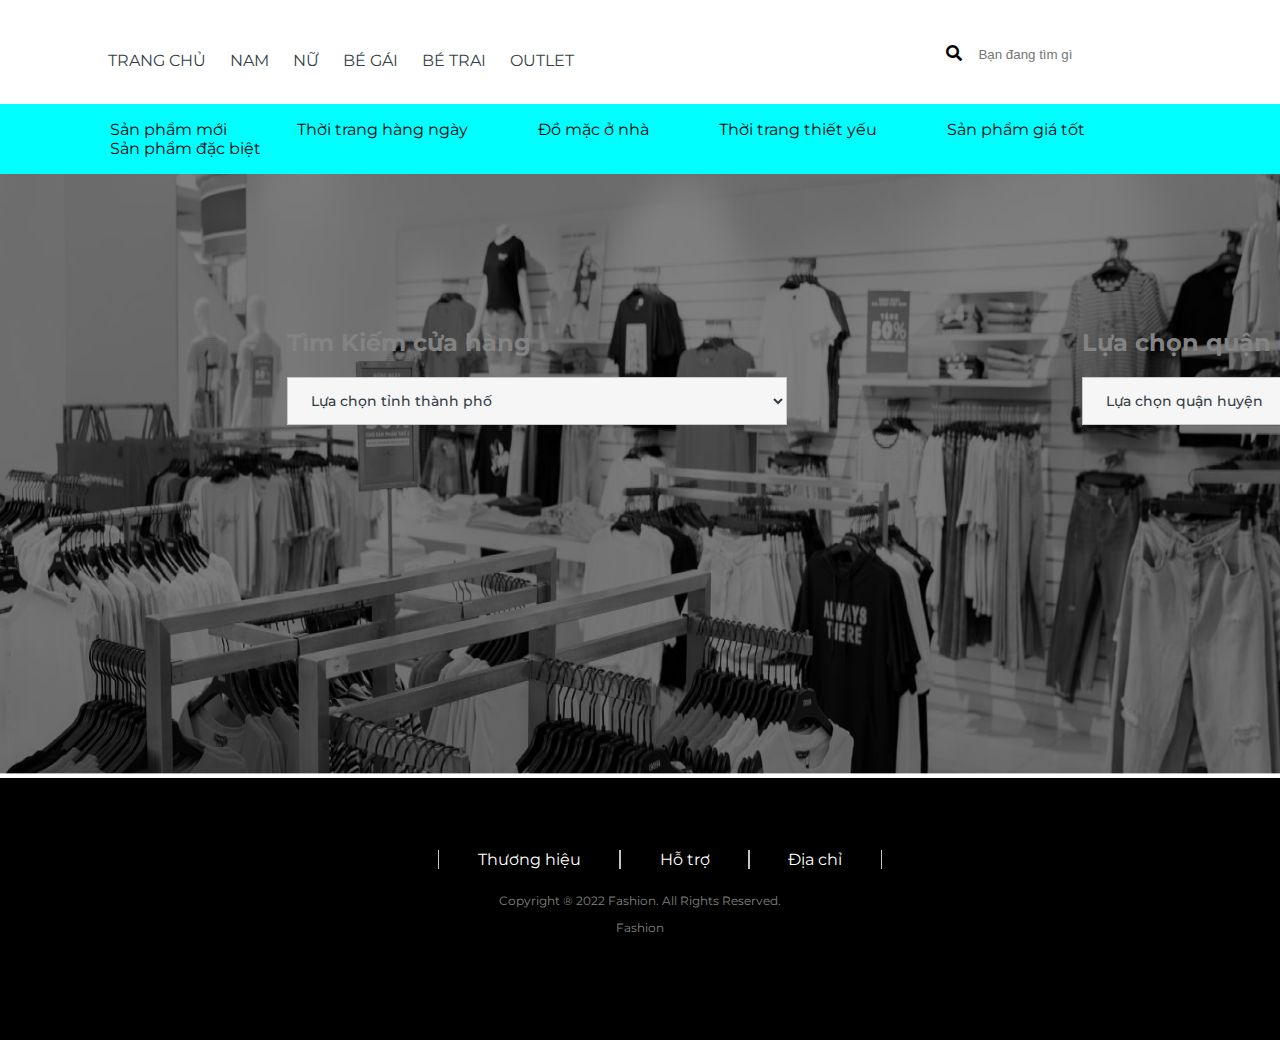
<file: Store/store.html>
<!DOCTYPE html>
<html lang="en">

<head>
    <meta charset="UTF-8">
    <meta http-equiv="X-UA-Compatible" content="IE=edge">
    <meta name="viewport" content="width=device-width, initial-scale=1.0">
    <link rel="stylesheet" href="../Css/Store.css">
    <link rel="stylesheet" href="../Font/fontawesome-free-5.15.4-web/css/all.css">
    <link rel="preconnect" href="https://fonts.googleapis.com">
    <link rel="preconnect" href="https://fonts.gstatic.com" crossorigin>
    <link href="https://fonts.googleapis.com/css2?family=Montserrat:wght@700&display=swap" rel="stylesheet">
    <title>Store</title>
</head>

<body>
    <header class="menu">
        <div class="header__menu__container">
            <div class="header__menu__left">
                <ul>
                    <li><a href="../index.html">Trang chủ</a></li>
                    <li><a href="../subpages/Boy.html">Nam</a></li>
                    <li><a href="../subpages/Girl.html">Nữ</a></li>
                    <li><a href="../subpages/Begai.html">Bé gái</a></li>
                    <li><a href="">Bé Trai</a></li>
                    <li><a href="">Outlet</a></li>
                </ul>
            </div>
            <div class="header__search">
                <div class="search-input-group">
                    <div class="search">
                        <i id="icon-search" class="fas fa-search">
                            <input type="text" placeholder="Bạn đang tìm gì">
                        </i>
                    </div>
                </div>
            </div>
            <div class="header__group__icon">
                <div class="group__icon">
                    <a href="../Store/store.html">
                        <i class="fas fa-store"></i> &nbsp;
                    </a>
                    <a href="">
                        <i class="fas fa-shopping-bag"></i> &nbsp;
                    </a>
                    <a href="">
                        <i class="fas fa-heart"></i> &nbsp;
                    </a>
                    <a href="../form/form.html">
                        <i class="fas fa-user"></i> &nbsp;
                    </a>

                </div>

            </div>
        </div>

    </header>
    <nav>
        <div class="nav__menu">
            <ul class="nav__menu__left">
                <li><a href="">Sản phẩm mới</a>
                    <ul class="nav_mega_menu">
                        <br>
                        <li><a href="">Áo len</a></li>
                        <li><a href="">Áo khoác</a></li>
                        <li><a href="">Áo sơ mi</a></li>
                        <li><a href="">Áo phông</a></li>
                        <li><a href="">Áo nỉ</a></li>
                        <li><a href="">Quần jeans</a></li>
                        <li><a href="">Quần shorts</a></li>
                    </ul>
                </li>
                <li><a href="">Thời trang hàng ngày</a>
                    <ul style="position: absolute; left: 16.5%;" class="nav_mega_menu">
                        <br>
                        <li><a href="">Áo vải</a></li>
                        <li><a href="">Áo nỉ</a></li>
                        <li><a href="">Áo khoác gió</a></li>
                        <li><a href="">Áo ba lỗ</a></li>
                        <li><a href="">Áo dạ quang</a></li>
                        <li><a href="">Áo nhiều màu</a></li>
                        <li><a href="">Chống năng</a></li>
                    </ul>
                </li>
                <li><a href="">Đồ mặc ở nhà</a></li>
                <li><a href="">Thời trang thiết yếu</a></li>
                <li><a href="">Sản phẩm giá tốt</a></li>
                <li><a href="">Sản phẩm đặc biệt</a></li>
            </ul>
        </div>
    </nav>
        <div class="category__view">
            <img src="../images/store1.png" alt="">
        </div>
        <div class="row">
            <div class="store__search">
                <div class="search__heading">
                    Tìm Kiếm cửa hàng
                    <div class="form__group">
                        <select class="form__control">
                            <option value="">Lựa chọn tỉnh thành phố</option>
                            <option value="">TPHCM</option>
                            <option value="">Hà Nội</option>
                            <option value="">Đồng Nai</option>
                            <option value="">Đà Nẵng</option>
                        </select>
                    </div>
                </div>
            </div>
            <div class="store__search">
                <div class="search__heading">
                    Lựa chọn quận huyện
                    <div class="form__group">
                        <select class="form__control">
                            <option value="">Lựa chọn quận huyện</option>
                            <option value="">Quận 1</option>
                            <option value="">Quận 2</option>
                            <option value="">Quận 3</option>
                            <option value="">Quân 4</option>
                            
                        </select>
                    </div>
                </div>
            </div>
        </div>
    <footer class="footer">
        <div style="height: 150px;" class="footer__wrapper">
            <div class="container p-0">
                <div class="footer-menu">
                    <ul>
                        <li><a style="color: #fff;" href="">Thương hiệu</a></li>
                        <li><a style="color: #fff;" href="">Hỗ trợ</a></li>
                        <li><a style="color: #fff;" href="">Địa chỉ</a></li>
                    </ul>
                </div>
                <div class="footer-logo">

                </div>
                <div class="footer-coppyright">
                    <p>
                        Copyright ® 2022 Fashion. All Rights Reserved.
                    </p>
                    <p>
                        Fashion
                    </p>
                </div>
            </div>
        </div>

    </footer>
</body>

</html>
</file>
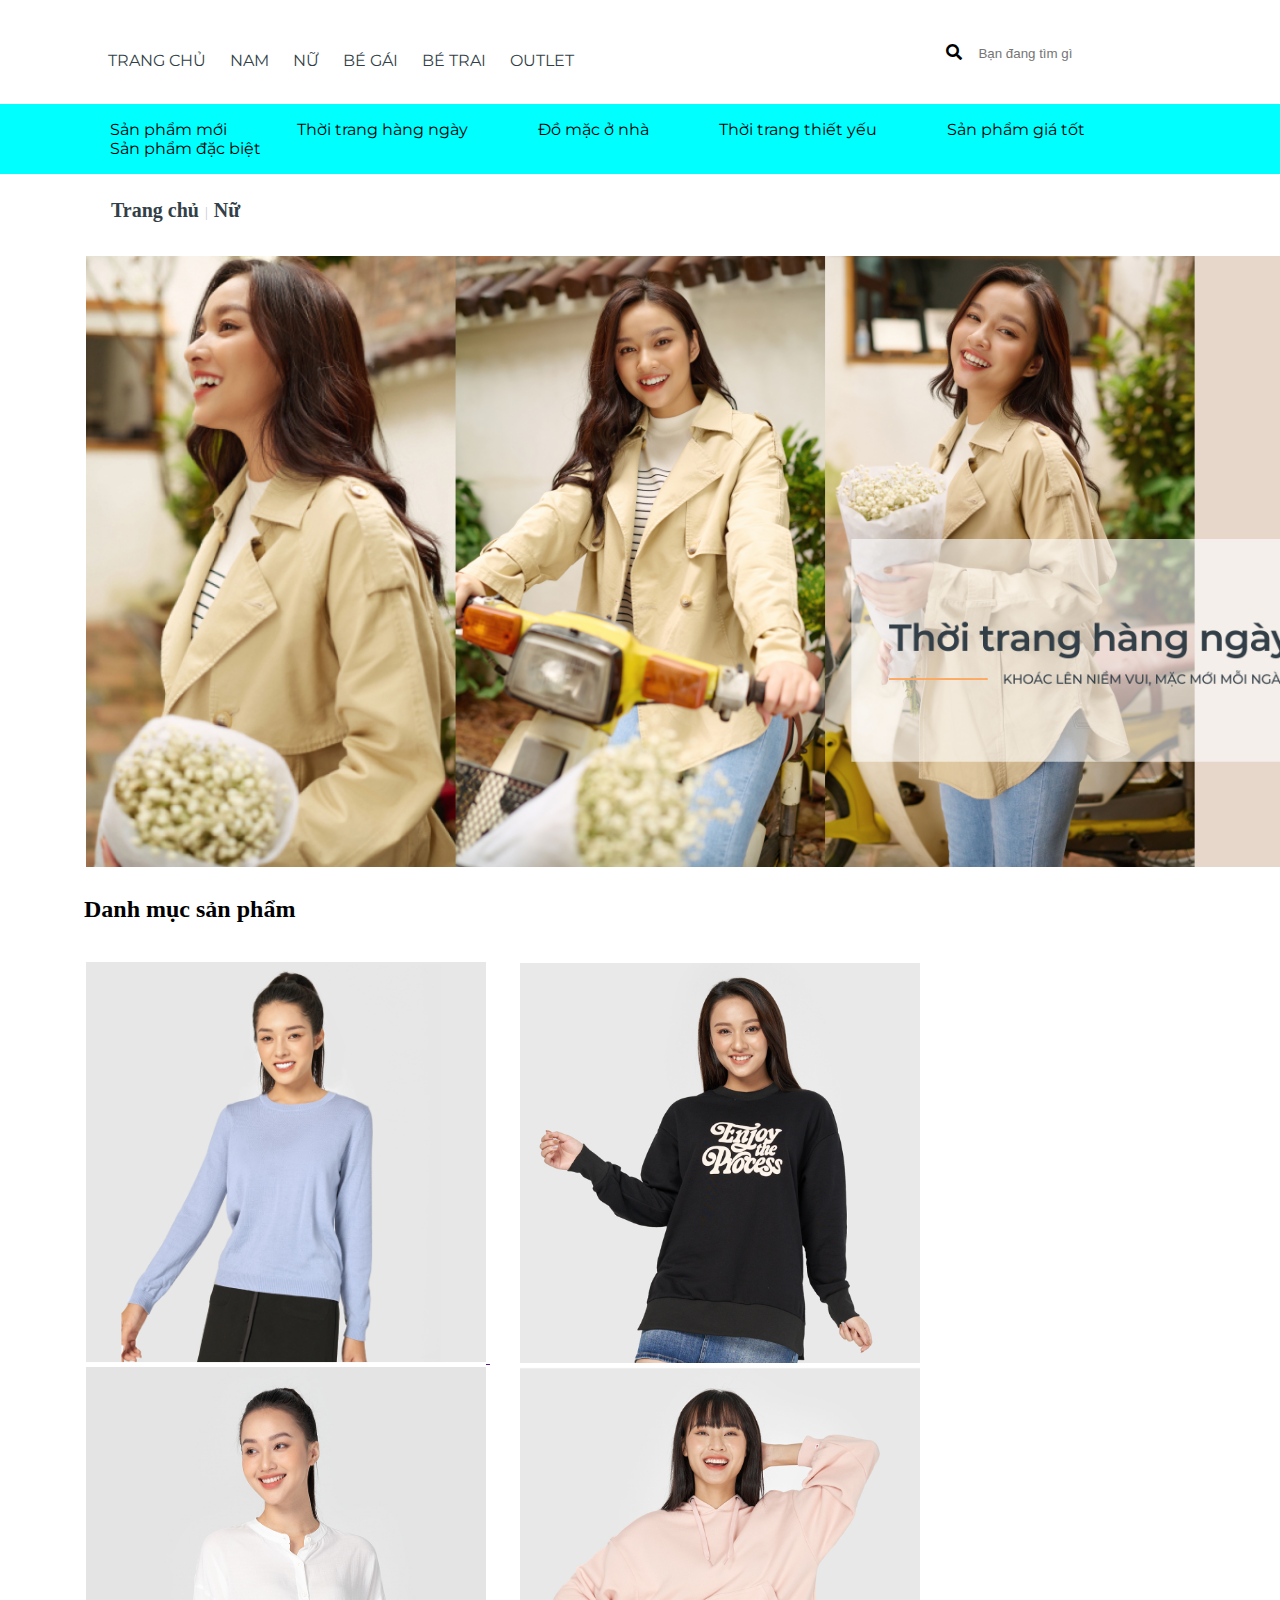
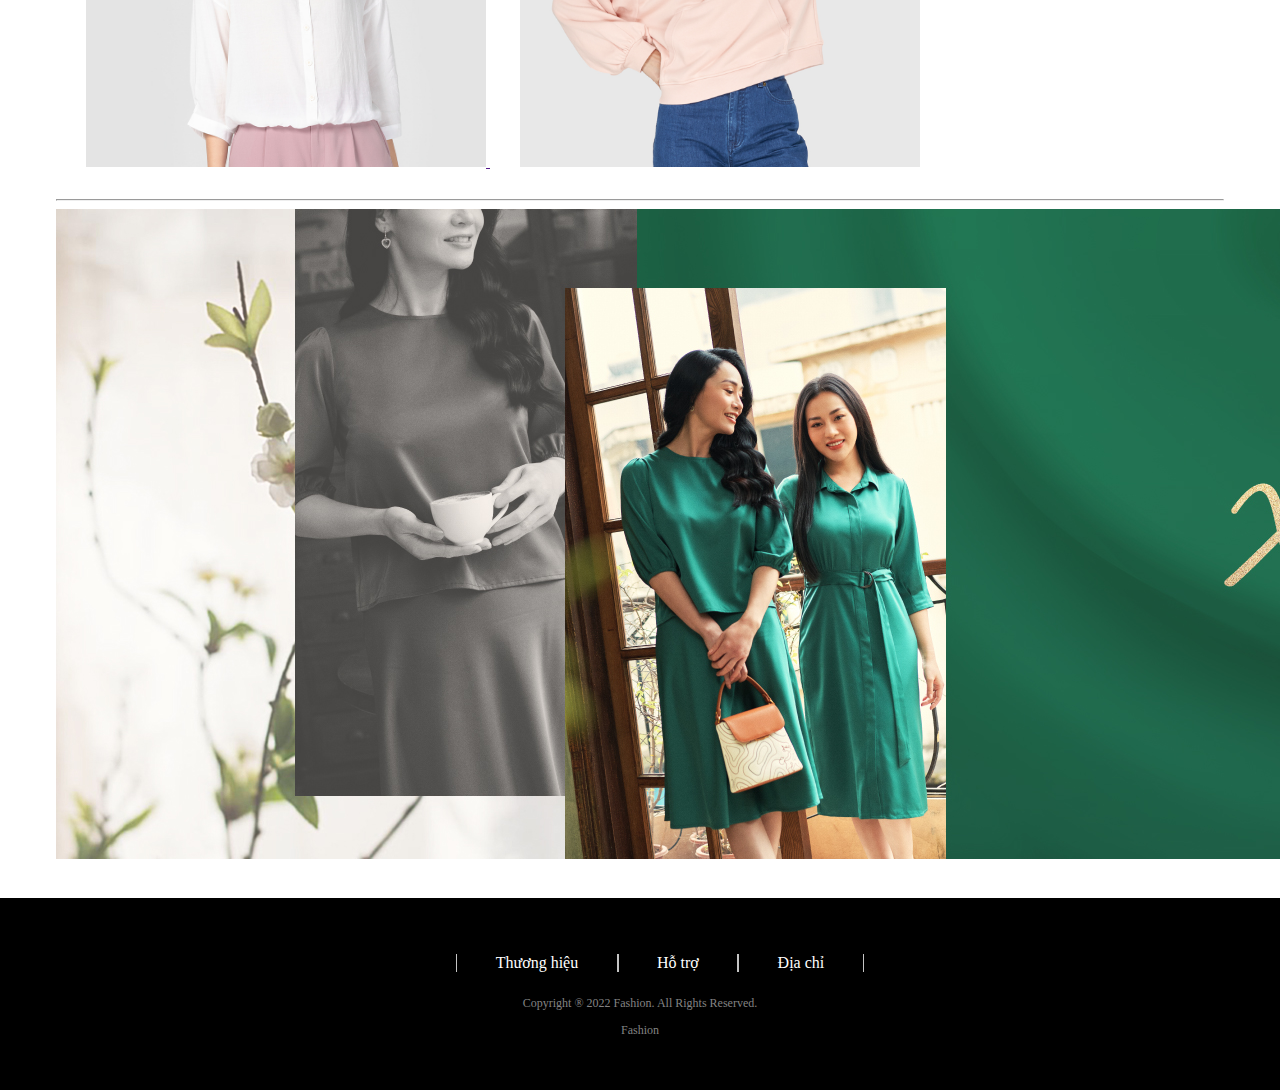
<file: subpages/Girl.html>
<!DOCTYPE html>
<html lang="en">

<head>
    <meta charset="UTF-8">
    <meta http-equiv="X-UA-Compatible" content="IE=edge">
    <meta name="viewport" content="width=device-width, initial-scale=1.0">
    <link rel="stylesheet" href="../Css/Style02.css">
    <link rel="stylesheet" href="../Font/fontawesome-free-5.15.4-web/css/all.css">
    <link rel="preconnect" href="https://fonts.googleapis.com">
    <link rel="preconnect" href="https://fonts.gstatic.com" crossorigin>
    <link href="https://fonts.googleapis.com/css2?family=Montserrat:wght@700&display=swap" rel="stylesheet">
    <title>Nữ</title>
</head>

<body>
    <header class="menu">
        <div class="header__menu__container">
            <div class="header__menu__left">
                <ul>
                    <li><a href="../index.html">Trang chủ</a></li>
                    <li><a href="Boy.html">Nam</a></li>
                    <li><a href="Girl.html">Nữ</a></li>
                    <li><a href="Begai.html">Bé gái</a></li>
                    <li><a href="">Bé Trai</a></li>
                    <li><a href="">Outlet</a></li>
                </ul>
            </div>
            <div class="header__search">
                <div class="search-input-group">
                    <div class="search">
                        <i id="icon-search" class="fas fa-search">
                            <input type="text" placeholder="Bạn đang tìm gì">
                        </i>
                    </div>
                </div>
            </div>
            <div class="header__group__icon">
                <div class="group__icon">
                    <a href="../Store/store.html">
                        <i class="fas fa-store"></i> &nbsp;
                    </a>
                    <a href="">
                        <i class="fas fa-shopping-bag"></i> &nbsp;
                    </a>
                    <a href="">
                        <i class="fas fa-heart"></i> &nbsp;
                    </a>
                    <a href="../form/form.html">
                        <i class="fas fa-user"></i> &nbsp;
                    </a>

                </div>

            </div>
        </div>

    </header>
    <nav>
        <div class="nav__menu">
            <ul class="nav__menu__left">
                <li><a href="">Sản phẩm mới</a>
                    <ul class="nav_mega_menu">
                        <br>
                        <li><a href="">Áo len</a></li>
                        <li><a href="">Áo khoác</a></li>
                        <li><a href="">Áo sơ mi</a></li>
                        <li><a href="">Áo phông</a></li>
                        <li><a href="">Áo nỉ</a></li>
                        <li><a href="">Quần jeans</a></li>
                        <li><a href="">Quần shorts</a></li>
                    </ul>
                </li>
                <li><a href="">Thời trang hàng ngày</a>
                    <ul style="position: absolute; left: 16.5%;" class="nav_mega_menu">
                        <br>
                        <li><a href="">Áo vải</a></li>
                        <li><a href="">Áo nỉ</a></li>
                        <li><a href="">Áo khoác gió</a></li>
                        <li><a href="">Áo ba lỗ</a></li>
                        <li><a href="">Áo dạ quang</a></li>
                        <li><a href="">Áo nhiều màu</a></li>
                        <li><a href="">Chống năng</a></li>
                    </ul>
                </li>
                <li><a href="">Đồ mặc ở nhà</a></li>
                <li><a href="">Thời trang thiết yếu</a></li>
                <li><a href="">Sản phẩm giá tốt</a></li>
                <li><a href="">Sản phẩm đặc biệt</a></li>
            </ul>
        </div>
    </nav>
    <div>
        <main class="site-main">
            <div class="breadcrumbs">
                <ul class="items">
                    <li class="item"><a href="">Trang chủ</a></li>
                    <li class="item"><a href="">Nữ</a></li>
                </ul>
            </div>
            <div class="category__view">
                <img src="../images/banner_name_tablet1639492486.jpg" alt="">
            </div>
            <div class="category__items">
                <div class="block__title">
                    Danh mục sản phẩm
                </div>
                <div class="block__content">
                    <!-- <div class="category__item__infor">
                        <div class="category__item__photo">
                            <a href="">
                                <img src="../images/simicategory_filename_tablet1629470108.png" alt="">
                                
                            </a>
                        </div>
                        <h3 class="category__item__title">
                            <a href="">Áo sơ mi</a>
                        </h3>

                    </div> 
                    <div class="category__item__infor">
                        <div  class="category__item__photo">
                            <a  href="">
                                <img style="position: relative; top:-410px; left: 450px;" src="../images/simicategory_filename_tablet1629470306.png" alt="">
                                
                            </a>
                        </div>
                        <h3 class="category__item__title">
                            <a style="position: relative; top:-410px; left: 450px;" href="">Áo nỉ</a>
                        </h3>

                    </div>
                    <div class="category__item__infor">
                        <div class="category__item__photo">
                            <a  href="">
                                <img style="position: relative; top: -820px; left: 870px;" src="../images/simicategory_filename_tablet1629470346.png" alt="">
                                
                            </a>
                        </div>
                        <h3 class="category__item__title">
                            <a style="position: relative; top: -820px; left: 870px;" href="">Áo khoác</a>
                        </h3>

                    </div>
                    <div class="category__item__infor">
                        <div class="category__item__photo">
                            <a  href="">
                                <img style="position: relative; top: -1230px; left: 1300px;" src="../images/simicategory_filename_tablet1629472270.png" alt="">
                                
                            </a>
                        </div>
                        <h3 class="category__item__title">
                            <a style="position: relative; top: -1230px; left: 1300px;" href="">Áo khoác</a>
                        </h3>
                    </div>
                    <hr style="position: relative; top:1500px">
                </div> -->
                <div class="category__items">
                    <div class="category__item__photo">
                        <a href="">
                            <img src="../images/simicategory_filename_tablet1641278858.png" alt="">
                        </a>
                        <a href="">
                            <img src="../images/simicategory_filename_tablet1639530205.png" alt="">
                        </a>
                        <a href="">
                            <img src="../images/simicategory_filename_tablet1639497604.jpg" alt="">
                        </a>
                        <a href="">
                            <img src="../images/simicategory_filename_tablet1639530241.png" alt="">
                        </a>
                    </div>
                </div>
                <hr>
                <div class="category__view">
                  <a href="">
                    <img src="../images/banner_name_tablet1642586056.jpg" alt="">
                  </a>  
                </div>
                <div class="category__item">
                    <div class="block__title">
                        <!-- Áo nỉ -->
                    </div>
                    <div class="block__content">
                        
                    </div>
                </div>
        </main>
    </div>
    <footer class="footer">
        <div class="footer__wrapper">
            <div class="container p-0">
                <div class="footer-menu">
                    <ul>
                        <li><a style="color: #fff;" href="">Thương hiệu</a></li>
                        <li><a style="color: #fff;" href="">Hỗ trợ</a></li>
                        <li><a style="color: #fff;" href="">Địa chỉ</a></li>
                    </ul>
                </div>
                <div class="footer-logo">

                </div>
                <div class="footer-coppyright">
                    <p>
                        Copyright ® 2022 Fashion. All Rights Reserved.
                    </p>
                    <p>
                        Fashion
                    </p>
                </div>
            </div>
        </div>

    </footer>
</body>

</html>
</file>
<file: Css/Store.css>
body {
    padding   : 0;
    margin    : 0;
    box-sizing: border-box;
    font-family: 'Montserrat', sans-serif;
}

.menu {
    display         : flex;
    align-items     : center;
    background-color: #fff;
    height          : 80px;
    position        : relative;
    padding         : 12px 56px;
}

.header__menu__container {
    display         : flex;
    height          : 80px;
    align-items     : center;
    position        : fixed;
    background-color: #fff;
    z-index         : 500000;
    left            : 0;
    right           : 0;
    padding         : 12px 56px;

}

.header__menu__left ul li {
    display: block;
    float  : left;
}

.header__menu__left>ul>li a {
    text-decoration: none;
    text-transform : uppercase;
    margin         : 25px 12px;
    color          : #333f48;
    font-size      : 16px;
    font-family    : 'Montserrat', sans-serif;
}

.header__menu__left a:hover {
    color: rgb(170, 38, 38);
}

.header__search {
    display : flex;
    position: relative;
    left    : 30%;
    width   : 304px;
}
.search-input-group {
    margin-top: auto;
}

.search-input-group input {
    outline         : none;
    border          : none;
    align-items     : center;
    background-color: transparent;
    margin-left     : 10px;
}

.search {
    background-color: transparent;
    height          : 50px;
    position        : relative;
    top             : 2px;
    border-radius   : 20px;
    width           : 250px;
}

.search i {
    position: relative;
    top     : 15px;
    left    : 10px;
}
.header__group__icon {
    position: relative;
    left    : 700px;
}
.group__icon a {
    color          : black;
    text-decoration: none;
    margin         : 10px;
}
.nav__menu {
    /* margin-left: 70px; */
    display         : flex;
    align-items     : center;
    background-color: aqua;
    position        : relative;
}
nav>.nav__menu>ul>li {
    list-style-type: none;
    display        : block;
    float          : left;
    margin-left    : 70px;
}
nav>.nav__menu>ul>li>a {
    text-decoration: none;
    color          : black;
    float          : left;
    font-family    : 'Montserrat', sans-serif;
}

.nav_mega_menu{
    margin: 0;
    padding: 0;
    border-radius:5px;
    box-shadow: 0 0 5px aqua;
    list-style: none;
    width: 150px;
    position: absolute;
    top: 32px;
    left: 105px;
    text-align: justify;
    justify-content: center;
    display: none;
    /* background: #fff; */
    z-index: 999999999999;
}
.nav_mega_menu>li>a{
    display: block;
    line-height: 30px;
    border-bottom: 1px solid aqua;
    text-decoration: none;
    padding-left: 10px;
    color: black;
    font-family: 'Montserrat', sans-serif;
    text-transform: uppercase;
    background-color: #fff;
    
}
.nav_mega_menu>li>a:hover{
    color: red;
    font-weight: bolder;
    background: aqua;
}
ul.nav__menu__left>li:hover>.nav_mega_menu{
    display:block;
}
.site-main{
    padding: 0 56px;
}
.breadcrumbs{
    font-weight: 400;
}
.breadcrumbs {
    color: #333f48;
    /* font-weight: 400; */
    font-size: 14px;
    line-height: 21px;
    margin: 26px 0 23px;
}
.breadcrumbs .items {
    list-style: none;
    padding: 0;
    margin: 0;  
    flex-wrap: wrap;
    -webkit-flex-wrap: wrap;
    display: flex;
    margin-left: 55px;
}
.breadcrumbs .item:not(:last-child):after {
    content: "|";
    margin: 0 6px;
    color: #c8c7cc;
}
.breadcrumbs .items a{
    text-decoration: none;
    font-size: 20px;
    color: #333f48;
    font-weight: bold;
}


.category__view>img{
    width: 100%;
    height: 600px;

}
.row{
    display: flex;
    margin-left: -8px;
}
.store__search{
    margin-top: -250px;
    margin-left: 395px;
    z-index: 1;
    font-family: 'Montserrat', sans-serif;
}

.search__heading{
    font-weight: 700;
    font-size: 24px;
    line-height: 29px;
    margin-top: -200px;
    margin-left: -100px;
    color: #838383;
    
    
}
.form__group{
    font-weight: 700;
    font-size: 24px;
    line-height: 29px;
}
.form__control{
    border: 1px solid #c8c7cc;
    background-color: #f6f6f6;
    display: block;
    width: 500px;
    height: 48px;
    color: #333f48;
    padding-left: 19px;
    font-weight: 500;
    font-size: 14px;
    background-size: 16px 16px;
    background-position: right 17px center;
    padding-right: 40px;
    margin-top: 20px;
    font-family: 'Montserrat', sans-serif;
}

.category__items .category__item__title a{
   margin-left: 180px;
   text-decoration: none;
   color: black;
   font-weight: bold;
}   
.footer__wrapper {

    margin: 0;
    border-top: 4px solid var(--primary-color);
    padding: 3.5rem;
    background: black;
    color: #fff;
    
}
footer__wrapper .container {
    display: flex;
    justify-content: center;
    align-items: center;
    flex-direction: column;
    
}
.footer__wrapper .footer-menu {
    margin-bottom: 1.5rem;
}
.footer__wrapper .footer-menu ul {
    display: flex;
    justify-content: center;
    align-items: center;
    flex-wrap: wrap;
    
    
}
ul li a {
    margin: 0;
    padding: 0;
    list-style-position: inside;
    text-decoration: none;
}
ul {
    list-style: none;
}
.footer__wrapper .footer-menu ul li {
    font-size: 16px;
    font-weight: 500px;
    padding: 0 2.4rem;
    border-left: 1px solid #c4c4c4;
    border-right: 1px solid #c4c4c4;
    position: relative;
    
    
}
.footer__wrapper .footer-coppyright {
    font-size: 12px;
    color: #838383;
    text-align: center;
    position: relative;
    
}
::-webkit-scrollbar{
    height: 5px;
    width: 5px;
    height: hidden;
    
}
::-webkit-scrollbar-thumb{
    background-color: #d83a56;
    border-radius: 10px;
}
</file>
<file: Css/Style02.css>
body {
    padding   : 0;
    margin    : 0;
    box-sizing: border-box;
}

.menu {
    display         : flex;
    align-items     : center;
    background-color: #fff;
    height          : 80px;
    position        : relative;
    padding         : 12px 56px;
}

.header__menu__container {
    display         : flex;
    height          : 80px;
    align-items     : center;
    position        : fixed;
    background-color: #fff;
    z-index         : 500;
    left            : 0;
    right           : 0;
    padding         : 12px 56px;

}

.header__menu__left ul li {
    display: block;
    float  : left;
}

.header__menu__left>ul>li a {
    text-decoration: none;
    text-transform : uppercase;
    margin         : 25px 12px;
    color          : #333f48;
    font-size      : 16px;
    font-family    : 'Montserrat', sans-serif;
}

.header__menu__left a:hover {
    color: rgb(170, 38, 38);
}

.header__search {
    display : flex;
    position: relative;
    left    : 30%;
    width   : 304px;
}
.search-input-group {
    margin-top: auto;
}

.search-input-group input {
    outline         : none;
    border          : none;
    align-items     : center;
    background-color: transparent;
    margin-left     : 10px;
}

.search {
    background-color: transparent;
    height          : 50px;
    position        : relative;
    top             : 2px;
    border-radius   : 20px;
    width           : 250px;
}

.search i {
    position: relative;
    top     : 15px;
    left    : 10px;
}
.header__group__icon {
    position: relative;
    left    : 700px;
}
.group__icon a {
    color          : black;
    text-decoration: none;
    margin         : 10px;
}
.nav__menu {
    /* margin-left: 70px; */
    display         : flex;
    align-items     : center;
    background-color: aqua;
    position        : relative;
}
nav>.nav__menu>ul>li {
    list-style-type: none;
    display        : block;
    float          : left;
    margin-left    : 70px;
}
nav>.nav__menu>ul>li>a {
    text-decoration: none;
    color          : black;
    float          : left;
    font-family    : 'Montserrat', sans-serif;
}

.nav_mega_menu{
    margin: 0;
    padding: 0;
    border-radius:5px;
    box-shadow: 0 0 5px aqua;
    list-style: none;
    width: 150px;
    position: absolute;
    top: 32px;
    left: 105px;
    text-align: justify;
    justify-content: center;
    display: none;
    /* background: #fff; */
    z-index: 9999;
}
.nav_mega_menu>li>a{
    display: block;
    line-height: 30px;
    border-bottom: 1px solid aqua;
    text-decoration: none;
    padding-left: 10px;
    color: black;
    font-family: 'Montserrat', sans-serif;
    text-transform: uppercase;
    background-color: #fff;
    
}
.nav_mega_menu>li>a:hover{
    color: red;
    font-weight: bolder;
    background: aqua;
}
ul.nav__menu__left>li:hover>.nav_mega_menu{
    display:block;
}
.site-main{
    padding: 0 56px;
}
.breadcrumbs{
    font-weight: 400;
}
.breadcrumbs {
    color: #333f48;
    /* font-weight: 400; */
    font-size: 14px;
    line-height: 21px;
    margin: 26px 0 23px;
}
.breadcrumbs .items {
    list-style: none;
    padding: 0;
    margin: 0;  
    flex-wrap: wrap;
    -webkit-flex-wrap: wrap;
    display: flex;
    margin-left: 55px;
}
.breadcrumbs .item:not(:last-child):after {
    content: "|";
    margin: 0 6px;
    color: #c8c7cc;
}
.breadcrumbs .items a{
    text-decoration: none;
    font-size: 20px;
    color: #333f48;
    font-weight: bold;
}
.site-main .category__view>img{
    width: 1700px;
    position: relative;
    margin-top: 10px;
    margin-left: 30px;
}

.category__items {
    padding: 20px 0px;
    border: none;
}
.category__items .block__title {
    display: flex;
    font-weight: 700;
    font-size: 24px;
    margin-bottom: 15px;
    line-height: 36px;
    margin-left: 28px;
    
}
.category__items .category__item__photo{
    display: block;
    
    
}
.category__items .category__item__photo img{
    
    width: 400px;
    margin-left: 30px;
    /* border-radius: 500px; */
    
}
.category__items .category__item__title a{
   margin-left: 180px;
   text-decoration: none;
   color: black;
   font-weight: bold;
}   
.footer__wrapper {
    border-top: 4px solid var(--primary-color);
    padding: 2.5rem;
    background: black;
    color: #fff;
}
footer__wrapper .container {
    display: flex;
    justify-content: center;
    align-items: center;
    flex-direction: column;
}
.footer__wrapper .footer-menu {
    margin-bottom: 1.5rem;
}
.footer__wrapper .footer-menu ul {
    display: flex;
    justify-content: center;
    align-items: center;
    flex-wrap: wrap;
    
}
ul li a {
    margin: 0;
    padding: 0;
    list-style-position: inside;
    text-decoration: none;
}
ul {
    list-style: none;
}
.footer__wrapper .footer-menu ul li {
    font-size: 16px;
    font-weight: 500;
    padding: 0 2.4rem;
    border-left: 1px solid #c4c4c4;
    border-right: 1px solid #c4c4c4;
    position: relative;
    
}
.footer__wrapper .footer-coppyright {
    font-size: 12px;
    color: #838383;
    text-align: center;
    position: relative;
}
::-webkit-scrollbar{
    height: 5px;
    width: 5px;
    height: hidden;
    
}
::-webkit-scrollbar-thumb{
    background-color: #d83a56;
    border-radius: 10px;
}
</file>
